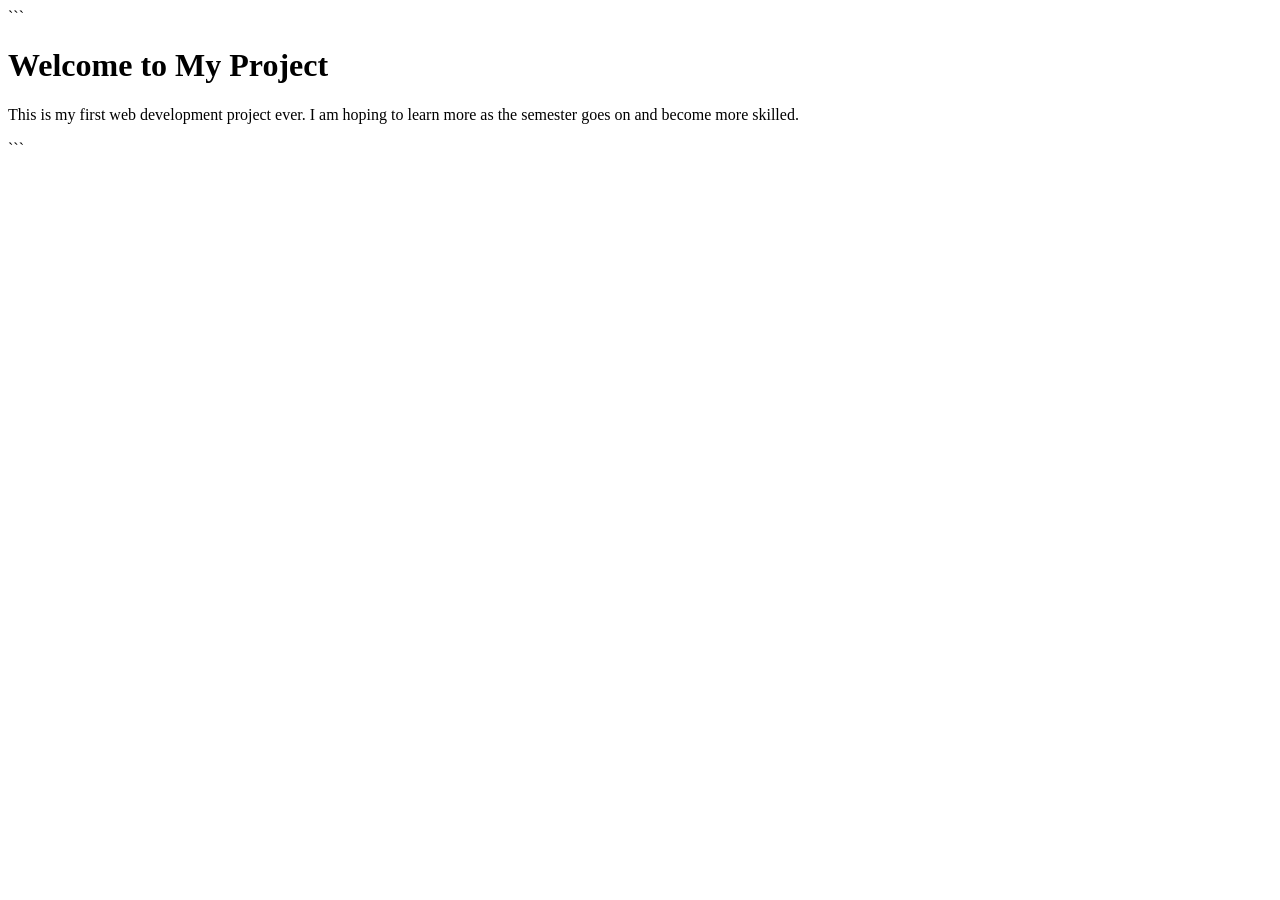
<file: gitindex.html>
<!DOCTYPE html>

<html lang="en">
<head>
    <meta charset="UTF-8">
    <meta name="viewport" content="width=device-width, initial-scale=1.0">
    <title>My GITHUB Project</title>
</head>
<body>

```
<h1>Welcome to My Project</h1>

<p>
    This is my first web development project ever. I am hoping to learn more as the semester goes on and become more skilled.
    
</p>
```

</body>
</html>
</file>
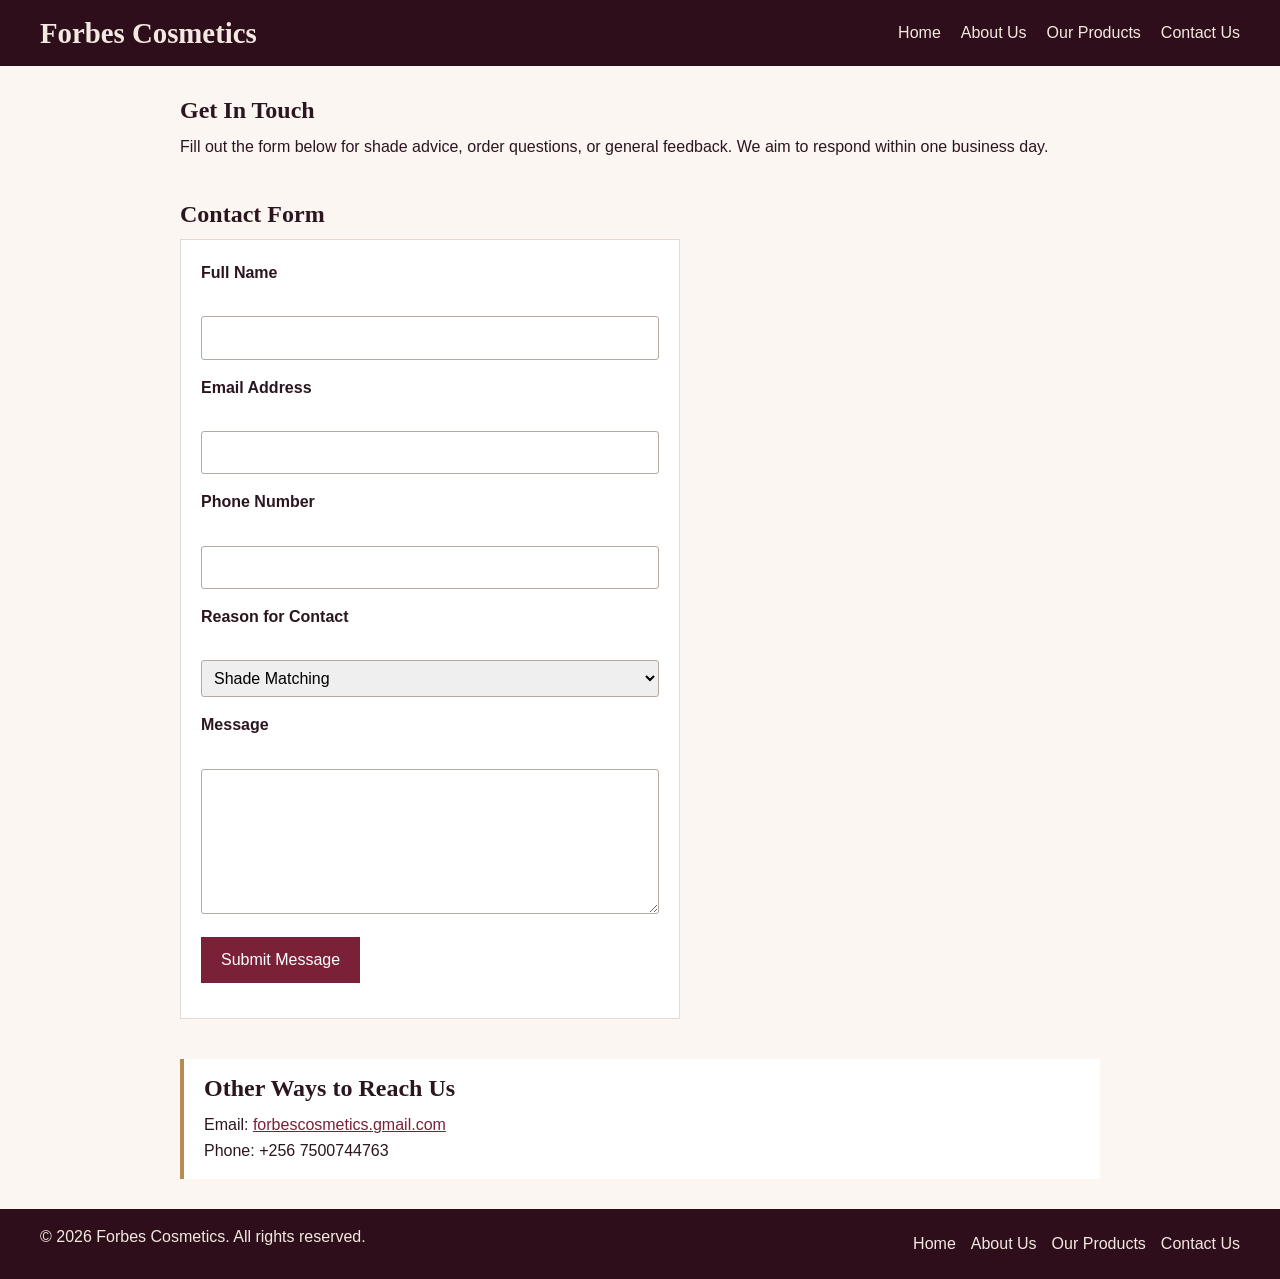
<file: files 2/contact.html>
<!DOCTYPE html>
<html lang="en">
<head>
    <meta charset="UTF-8">
    <meta name="viewport" content="width=device-width, initial-scale=1">
    <title>Forbes Cosmetics | Contact Us</title>
    <link rel="stylesheet" href="styles.css">
</head>
<body>

    <header>
        <h1>Forbes Cosmetics</h1>
        <nav aria-label="Main navigation">
            <ul>
                <li><a href="index.html">Home</a></li>
                <li><a href="about.html">About Us</a></li>
                <li><a href="services.html">Our Products</a></li>
                <li><a href="contact.html">Contact Us</a></li>
            </ul>
        </nav>
    </header>

    <main>
        <section>
            <h2>Get In Touch</h2>
            <p>
                Fill out the form below for shade advice, order questions,
                or general feedback. We aim to respond within one business day.
            </p>
        </section>

        <section>
            <h2>Contact Form</h2>
            <form action="#" method="post">

                <p>
                    <label for="full-name">Full Name</label><br>
                    <input type="text" id="full-name" name="full-name" required>
                </p>

                <p>
                    <label for="email">Email Address</label><br>
                    <input type="email" id="email" name="email" required>
                </p>

                <p>
                    <label for="phone">Phone Number</label><br>
                    <input type="tel" id="phone" name="phone">
                </p>

                <p>
                    <label for="topic">Reason for Contact</label><br>
                    <select id="topic" name="topic">
                        <option value="shade-match">Shade Matching</option>
                        <option value="order-support">Order Support</option>
                        <option value="product-feedback">Product Feedback</option>
                        <option value="other">Other</option>
                    </select>
                </p>

                <p>
                    <label for="message">Message</label><br>
                    <textarea id="message" name="message" rows="5" required></textarea>
                </p>

                <p>
                    <button type="submit">Submit Message</button>
                </p>

            </form>
        </section>

        <aside>
            <h2>Other Ways to Reach Us</h2>
            <address>
                Email: <a href="mailto:hello@forbescosmetics.example">forbescosmetics.gmail.com</a><br>
                Phone: +256 7500744763
            </address>
        </aside>
    </main>

    <footer>
        <p>&copy; 2026 Forbes Cosmetics. All rights reserved.</p>
        <nav aria-label="Footer navigation">
            <ul>
                <li><a href="index.html">Home</a></li>
                <li><a href="about.html">About Us</a></li>
                <li><a href="services.html">Our Products</a></li>
                <li><a href="contact.html">Contact Us</a></li>
            </ul>
        </nav>
    </footer>

</body>
</html>
</file>
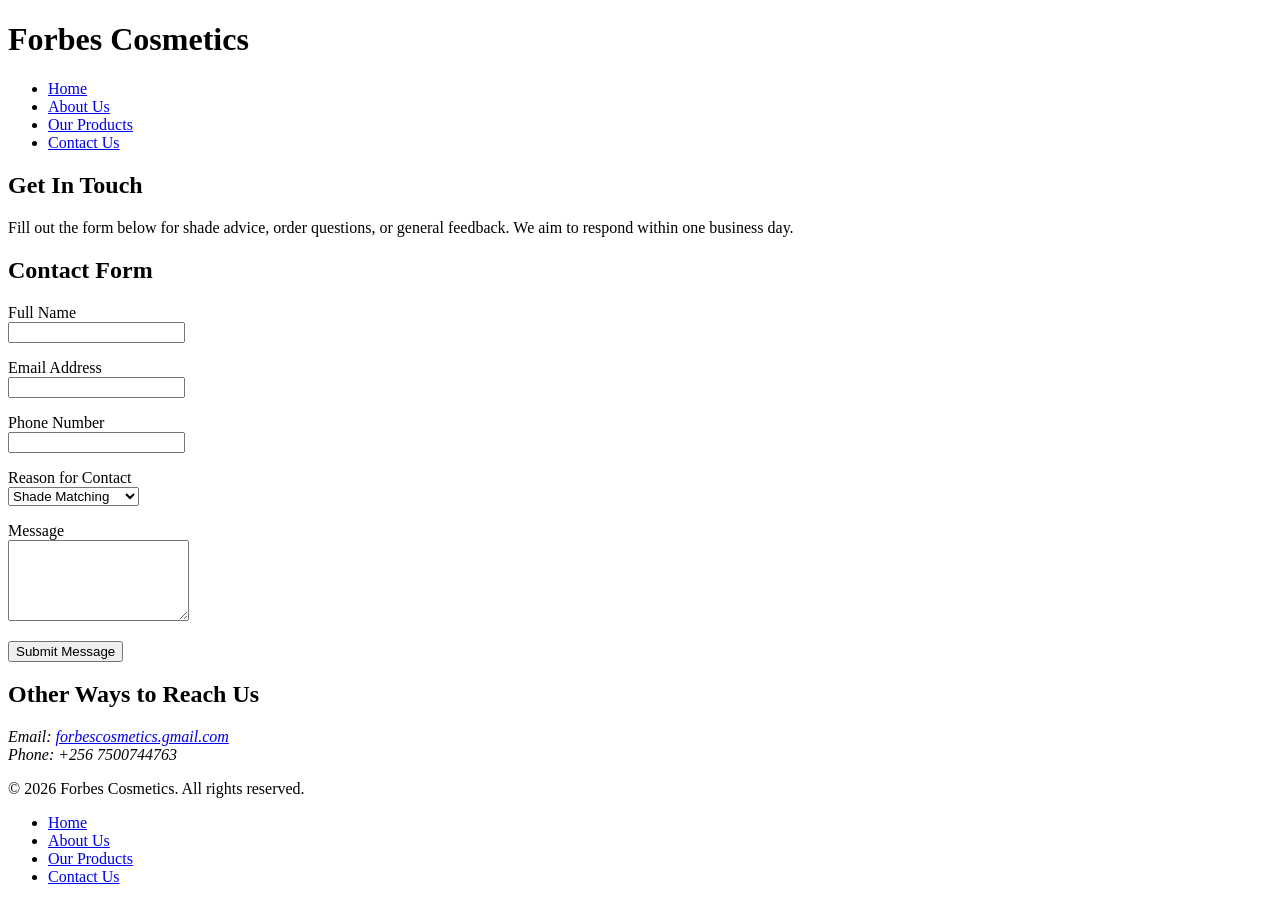
<file: files/contact.html>
<!DOCTYPE html>
<html lang="en">
<head>
    <meta charset="UTF-8">
    <title>Forbes Cosmetics | Contact Us</title>
</head>
<body>

    <header>
        <h1>Forbes Cosmetics</h1>
        <nav aria-label="Main navigation">
            <ul>
                <li><a href="index.html">Home</a></li>
                <li><a href="about.html">About Us</a></li>
                <li><a href="services.html">Our Products</a></li>
                <li><a href="contact.html">Contact Us</a></li>
            </ul>
        </nav>
    </header>

    <main>
        <section>
            <h2>Get In Touch</h2>
            <p>
                Fill out the form below for shade advice, order questions,
                or general feedback. We aim to respond within one business day.
            </p>
        </section>

        <section>
            <h2>Contact Form</h2>
            <form action="#" method="post">

                <p>
                    <label for="full-name">Full Name</label><br>
                    <input type="text" id="full-name" name="full-name" required>
                </p>

                <p>
                    <label for="email">Email Address</label><br>
                    <input type="email" id="email" name="email" required>
                </p>

                <p>
                    <label for="phone">Phone Number</label><br>
                    <input type="tel" id="phone" name="phone">
                </p>

                <p>
                    <label for="topic">Reason for Contact</label><br>
                    <select id="topic" name="topic">
                        <option value="shade-match">Shade Matching</option>
                        <option value="order-support">Order Support</option>
                        <option value="product-feedback">Product Feedback</option>
                        <option value="other">Other</option>
                    </select>
                </p>

                <p>
                    <label for="message">Message</label><br>
                    <textarea id="message" name="message" rows="5" required></textarea>
                </p>

                <p>
                    <button type="submit">Submit Message</button>
                </p>

            </form>
        </section>

        <aside>
            <h2>Other Ways to Reach Us</h2>
            <address>
                Email: <a href="mailto:hello@forbescosmetics.example">forbescosmetics.gmail.com
    
                </a><br>
                Phone: +256 7500744763
            </address>
        </aside>
    </main>

    <footer>
        <p>&copy; 2026 Forbes Cosmetics. All rights reserved.</p>
        <nav aria-label="Footer navigation">
            <ul>
                <li><a href="index.html">Home</a></li>
                <li><a href="about.html">About Us</a></li>
                <li><a href="services.html">Our Products</a></li>
                <li><a href="contact.html">Contact Us</a></li>
            </ul>
        </nav>
    </footer>

</body>
</html>
</file>
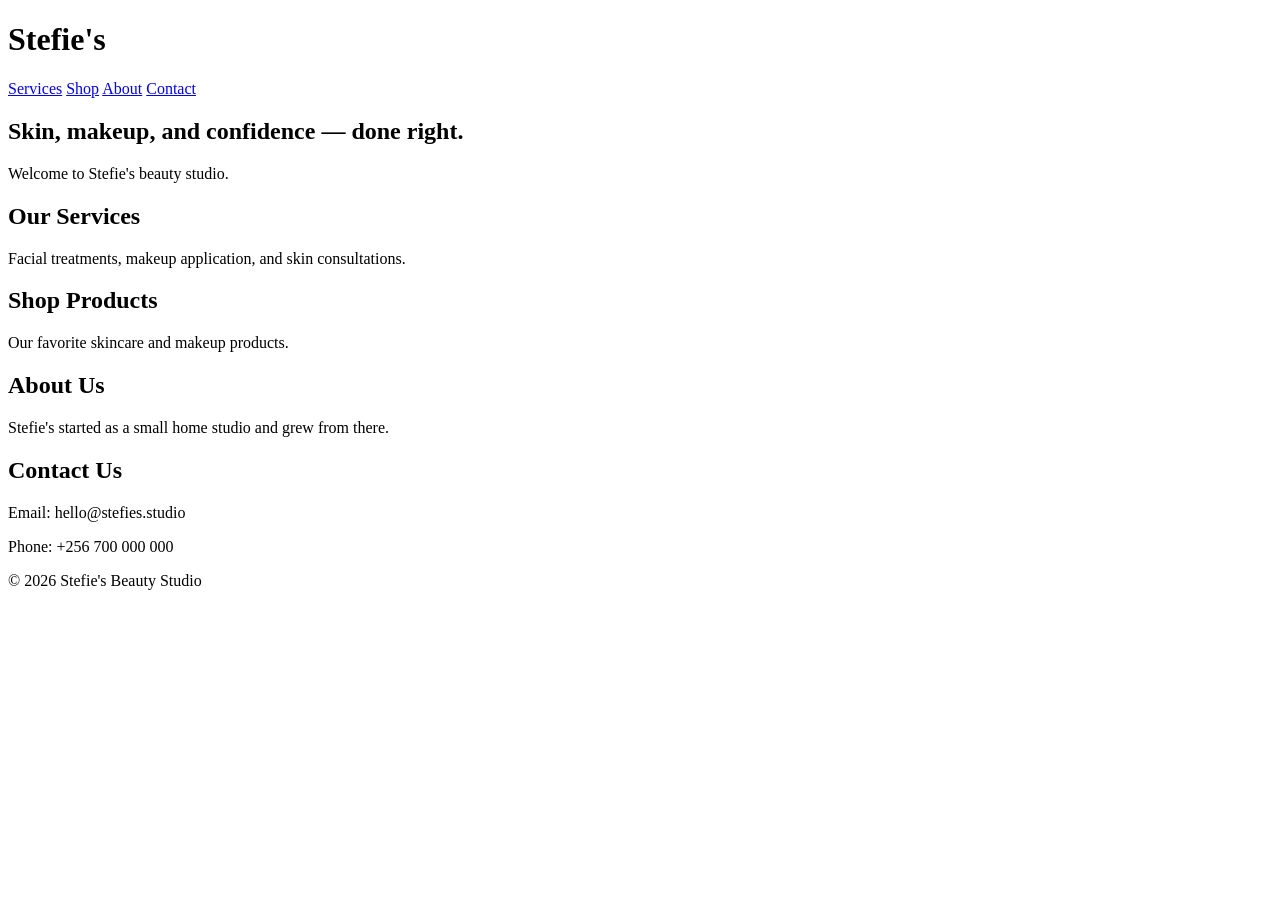
<file: my website/personal_website.html>
<!DOCTYPE html>
<html lang="en">
<head>
  <meta charset="UTF-8">
  <title>Stefie's Beauty Studio</title>
</head>
<body>

  <header>
    <h1>Stefie's</h1>
    <nav>
      <a href="#services">Services</a>
      <a href="#shop">Shop</a>
      <a href="#about">About</a>
      <a href="#contact">Contact</a>
    </nav>
  </header>

  <main>

    <section id="hero">
      <h2>Skin, makeup, and confidence — done right.</h2>
      <p>Welcome to Stefie's beauty studio.</p>
    </section>

    <section id="services">
      <h2>Our Services</h2>
      <p>Facial treatments, makeup application, and skin consultations.</p>
    </section>

    <section id="shop">
      <h2>Shop Products</h2>
      <p>Our favorite skincare and makeup products.</p>
    </section>

    <section id="about">
      <h2>About Us</h2>
      <p>Stefie's started as a small home studio and grew from there.</p>
    </section>

    <section id="contact">
      <h2>Contact Us</h2>
      <p>Email: hello@stefies.studio</p>
      <p>Phone: +256 700 000 000</p>
    </section>

  </main>

  <footer>
    <p>&copy; 2026 Stefie's Beauty Studio</p>
  </footer>

</body>
</html>
</file>
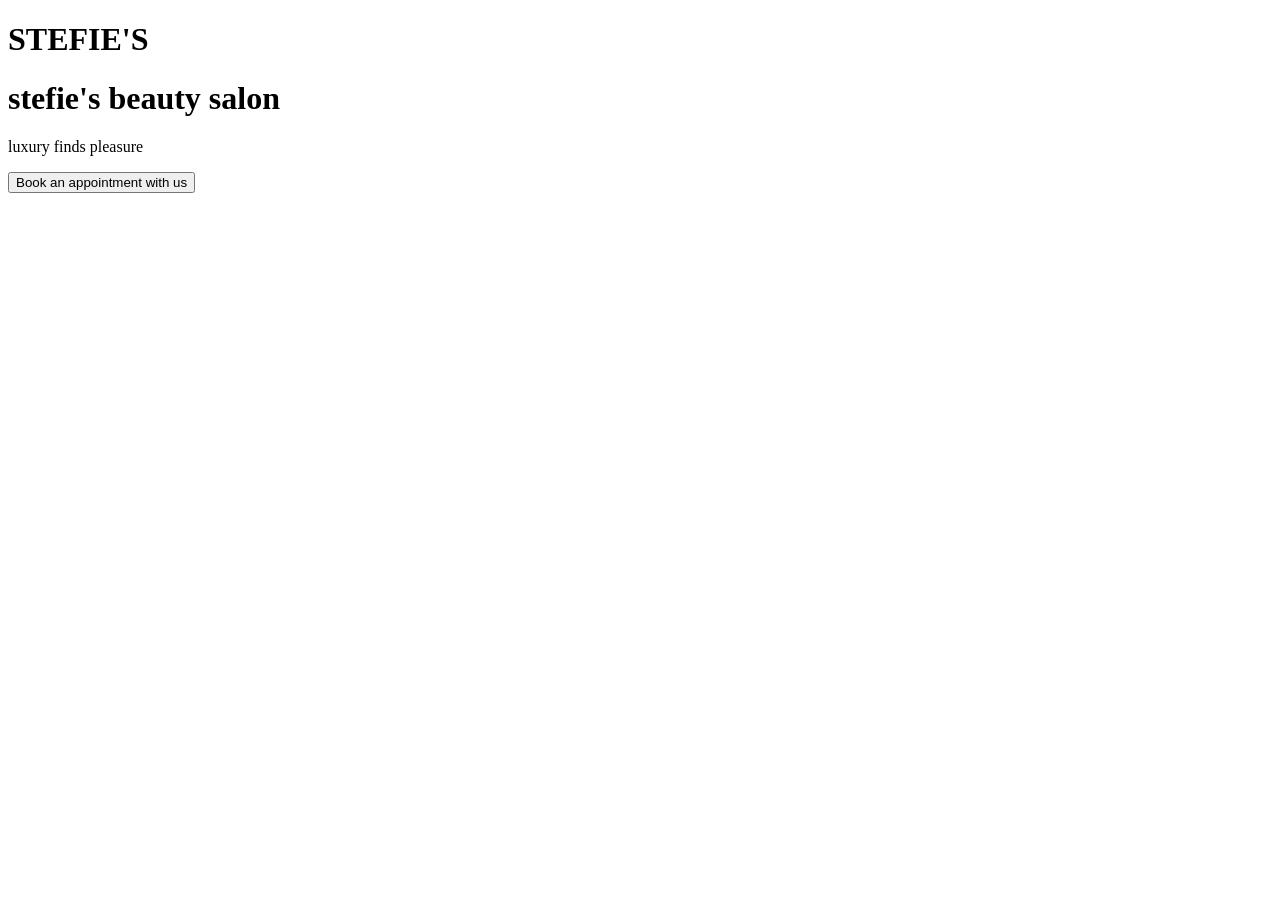
<file: steps for the website/building_a website.html>
<!DOCTYPE html>
<html lang ="en">
    <head>
        <title>STEFIE'S BEAUTY SALON</title>
    </head>
    <BODY>
        <HEADER>
            <h1>STEFIE'S</h1>
            <nav>
                <a href="#services" ></a>
                <a href="about"></a>
                <a href="contact"></a>
                <a href="index"></a>
            </nav>
            <h1> stefie's beauty salon</h1>
            <p>luxury finds pleasure</p>
            <button>Book an appointment with us</button>

        </HEADER>
        
    </BODY>
</html>
</file>
<file: files 2/styles.css>
/* =====================================================
   Forbes Cosmetics - styles.css
   Mobile-first CSS. Base styles are for small screens.
   The media query at the bottom adjusts the layout for
   wider (desktop) screens.
   ===================================================== */

/* ---- Basic reset ---- */
* {
  box-sizing: border-box;
}

body {
  margin: 0;
}

img {
  max-width: 100%;
  height: auto;
  display: block;
}

/* ---- Typography ---- */
body {
  font-family: Arial, Helvetica, sans-serif;
  color: #2b1620;
  background-color: #fbf6f2;
  line-height: 1.6;
  font-size: 16px;
}

h1, h2, h3 {
  font-family: Georgia, "Times New Roman", serif;
  line-height: 1.2;
  margin: 0 0 10px 0;
}

p {
  margin: 0 0 15px 0;
}

a {
  color: #7a2138;
}

a:hover {
  color: #a8324a;
}

/* Keep keyboard focus visible for accessibility */
a:focus-visible,
button:focus-visible,
input:focus-visible,
select:focus-visible,
textarea:focus-visible {
  outline: 3px solid #b98b4e;
  outline-offset: 2px;
}

/* ---- Header and navigation (mobile first: stacked) ---- */
header {
  background-color: #2e0e1a;
  color: #f4e9e2;
  padding: 15px;
}

header h1 {
  color: #f4e9e2;
  font-size: 1.8rem;
  margin-bottom: 10px;
}

header nav ul {
  list-style: none;
  margin: 0;
  padding: 0;
  display: flex;
  flex-direction: column;
}

header nav a {
  display: block;
  color: #f4e9e2;
  text-decoration: none;
  padding: 10px 0;
  border-top: 1px solid rgba(244, 233, 226, 0.2);
}

/* ---- Main content ---- */
main {
  max-width: 1000px;
  margin: 0 auto;
  padding: 20px 15px;
}

section {
  margin-bottom: 40px;
}

/* Groups of cards: single column on mobile, row on desktop */
.article-group {
  display: flex;
  flex-direction: column;
  gap: 20px;
}

.article-group article {
  border-top: 1px solid #e6d9d0;
  padding-top: 15px;
}

aside {
  background-color: #ffffff;
  border-left: 4px solid #b98b4e;
  padding: 15px 20px;
}

address {
  font-style: normal;
}

/* ---- Forms ---- */
form {
  background-color: #ffffff;
  border: 1px solid #e6d9d0;
  padding: 20px;
  max-width: 500px;
}

label {
  display: block;
  font-weight: bold;
  margin-bottom: 5px;
}

input,
select,
textarea {
  width: 100%;
  font: inherit;
  padding: 8px;
  border: 1px solid #b9a89c;
  border-radius: 3px;
}

button {
  font: inherit;
  background-color: #7a2138;
  color: #ffffff;
  border: none;
  padding: 10px 20px;
  cursor: pointer;
}

button:hover {
  background-color: #a8324a;
}

/* ---- Footer ---- */
footer {
  background-color: #2e0e1a;
  color: #f4e9e2;
  padding: 20px 15px;
}

footer nav ul {
  list-style: none;
  margin: 0;
  padding: 0;
  display: flex;
  flex-wrap: wrap;
  gap: 15px;
}

footer nav a {
  color: #f4e9e2;
  text-decoration: none;
}

footer nav a:hover {
  color: #b98b4e;
}

/* =====================================================
   Wider screens (tablet / desktop)
   ===================================================== */
@media (min-width: 768px) {

  header {
    display: flex;
    justify-content: space-between;
    align-items: center;
    padding: 15px 40px;
  }

  header h1 {
    margin-bottom: 0;
  }

  header nav ul {
    flex-direction: row;
    gap: 20px;
  }

  header nav a {
    border-top: none;
    padding: 5px 0;
  }

  main {
    padding: 30px 40px;
  }

  .article-group {
    flex-direction: row;
  }

  .article-group article {
    flex: 1;
    border-top: none;
    border-left: 3px solid #b98b4e;
    padding: 0 0 0 15px;
  }

  footer {
    display: flex;
    justify-content: space-between;
    align-items: center;
    padding: 15px 40px;
  }
}
</file>
